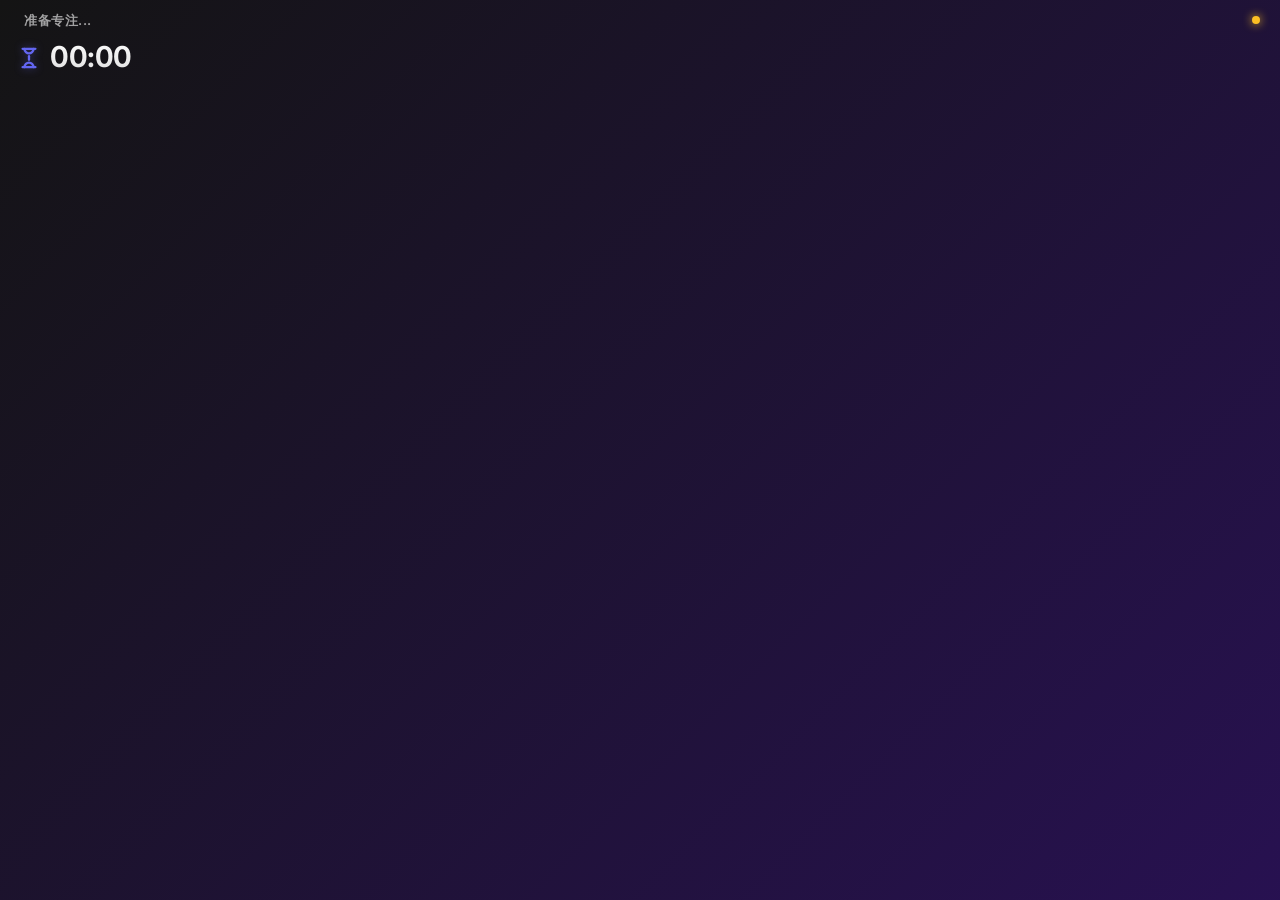
<file: mini.html>
<!DOCTYPE html>
<html lang="zh">

<head>
    <meta charset="UTF-8">
    <title>Focus Mini</title>
    <link rel="icon" href="icon.ico">
    <link rel="preconnect" href="https://fonts.googleapis.com">
    <link rel="preconnect" href="https://fonts.gstatic.com" crossorigin>
    <link
        href="https://fonts.googleapis.com/css2?family=Dancing+Script:wght@400;700&family=Fira+Code:wght@300;400;700&family=Indie+Flower&family=Inter:wght@300;400;600&family=JetBrains+Mono:wght@200;400;700&family=Montserrat:wght@300;400;600&family=Noto+Sans+SC:wght@300;400;700&family=Noto+Serif+SC:wght@300;400;700&family=Outfit:wght@300;400;600&family=Patrick+Hand&family=Righteous&family=Space+Mono:wght@400;700&family=ZCOOL+XiaoWei&family=Long+Cang&display=swap"
        rel="stylesheet">
    <style>
        :root {
            --primary: #6366f1;
            --primary-glow: rgba(99, 102, 241, 0.4);
            --text: #ffffff;
            --text-dim: rgba(255, 255, 255, 0.6);
            --bg: rgba(20, 20, 20, 0.65);
            --border: rgba(255, 255, 255, 0.12);
            --chinese-font: "PingFang SC", "Hiragino Sans GB", "Microsoft YaHei UI", "Microsoft YaHei", "Source Han Sans CN", sans-serif;
        }

        html,
        body {
            margin: 0;
            padding: 0;
            width: 100vw;
            height: 100vh;
            font-family: 'Inter', -apple-system, BlinkMacSystemFont, "Segoe UI", Roboto, var(--chinese-font);
            background: none !important;
            background-color: transparent !important;
            color: var(--text);
            overflow: hidden;
            display: flex;
            align-items: center;
            justify-content: center;
            user-select: none;
        }

        .mini-card {
            width: 100%;
            height: 100%;
            background: linear-gradient(-45deg, #141414, #1e1b4b, #2e1065, #141414);
            background-size: 400% 400%;
            /* backdrop-filter removed as it needs transparency behind it */
            border: none;
            border-radius: 0;
            display: flex;
            flex-direction: column;
            padding: 8px 18px 12px 18px;
            box-sizing: border-box;
            position: relative;
            /* box-shadow: none; */
            overflow: hidden;
            -webkit-app-region: drag;
            transition: all 0.5s ease;
        }

        /* --- Animation Styles --- */

        /* 1. Abstract Flow (Existing) */
        .mini-card.active.effect-abstract {
            animation: abstract-flow 15s ease infinite;
        }

        @keyframes abstract-flow {
            0% {
                background-position: 0% 50%;
            }

            50% {
                background-position: 100% 50%;
            }

            100% {
                background-position: 0% 50%;
            }
        }

        /* 2. Breathing Glow */
        .mini-card.active.effect-breathing {
            animation: breathing-glow 4s ease-in-out infinite;
        }

        @keyframes breathing-glow {

            0%,
            100% {
                background-color: rgba(20, 20, 20, 0.65);
                box-shadow: 0 8px 32px rgba(0, 0, 0, 0.4);
            }

            50% {
                background-color: rgba(40, 40, 60, 0.8);
                box-shadow: 0 0 40px var(--primary-glow);
            }
        }



        /* 4. Neon Pulse */
        .mini-card.active.effect-neon-pulse {
            box-shadow: 0 0 10px rgba(0, 255, 255, 0.5), inset 0 0 20px rgba(255, 0, 255, 0.2);
            border: 1px solid rgba(0, 255, 255, 0.3);
            animation: neon-pulse-anim 2s infinite alternate;
        }

        @keyframes neon-pulse-anim {
            0% {
                box-shadow: 0 0 10px rgba(0, 255, 255, 0.5), inset 0 0 20px rgba(255, 0, 255, 0.2);
                border-color: rgba(0, 255, 255, 0.3);
            }

            100% {
                box-shadow: 0 0 25px rgba(0, 255, 255, 0.8), inset 0 0 40px rgba(255, 0, 255, 0.4);
                border-color: rgba(0, 255, 255, 0.8);
            }
        }

        /* 5. Aurora */
        @keyframes aurora-bg {
            0% {
                background-position: 0% 50%;
            }

            50% {
                background-position: 100% 50%;
            }

            100% {
                background-position: 0% 50%;
            }
        }

        .mini-card.effect-aurora {
            background: linear-gradient(-45deg, #0f172a, #1e1b4b, #312e81, #4338ca);
            background-size: 400% 400%;
        }

        .mini-card.active.effect-aurora {
            animation: aurora-bg 10s ease infinite;
        }

        /* 6. Cyber Glitch */
        .mini-card.effect-glitch {
            background: #000;
            border: 1px solid #333;
        }

        .mini-card.active.effect-glitch {
            animation: glitch-anim 3s infinite;
            border: 1px solid #0f0;
            box-shadow: 0 0 5px #0f0;
        }

        @keyframes glitch-anim {
            0% {
                transform: translate(0, 0);
            }

            2% {
                transform: translate(-2px, 0);
            }

            4% {
                transform: translate(2px, 0);
            }

            6% {
                transform: translate(0, 0);
            }

            90% {
                transform: translate(0, 0);
            }

            92% {
                transform: translate(2px, -2px);
            }

            94% {
                transform: translate(-2px, 2px);
            }

            96% {
                transform: translate(0, 0);
            }

            100% {
                transform: translate(0, 0);
            }
        }

        /* 9. Sunset Phase */
        .mini-card.effect-sunset {
            background: linear-gradient(135deg, #f093fb 0%, #f5576c 100%);
            background-size: 200% 200%;
        }

        .mini-card.active.effect-sunset {
            animation: sunset-move 8s ease infinite;
        }

        @keyframes sunset-move {
            0% {
                background-position: 0% 50%;
            }

            50% {
                background-position: 100% 50%;
            }

            100% {
                background-position: 0% 50%;
            }
        }

        /* 10. Holographic Glint */
        .mini-card.effect-hologram {
            background: #1a1a1a;
            position: relative;
            overflow: hidden;
        }

        .mini-card.effect-hologram::before {
            content: '';
            position: absolute;
            top: -50%;
            left: -50%;
            width: 200%;
            height: 200%;
            background: linear-gradient(45deg,
                    transparent 0%,
                    transparent 40%,
                    rgba(255, 255, 255, 0.1) 45%,
                    rgba(255, 255, 255, 0.2) 50%,
                    rgba(255, 255, 255, 0.1) 55%,
                    transparent 60%,
                    transparent 100%);
            transform: rotate(25deg);
            pointer-events: none;
        }

        .mini-card.active.effect-hologram::before {
            animation: hologram-glint 3s linear infinite;
        }

        @keyframes hologram-glint {
            0% {
                left: -150%;
            }

            100% {
                left: 100%;
            }
        }

        /* 11. Pure Black */
        .mini-card.effect-pure-black {
            background: #000000;
        }

        /* 13. Fluid Aura */
        .mini-card.effect-fluid-aura {
            background: #0a0a0f;
            overflow: hidden;
            z-index: 1;
        }

        .mini-card.effect-fluid-aura::before,
        .mini-card.effect-fluid-aura::after {
            content: '';
            position: absolute;
            border-radius: 50%;
            filter: blur(30px);
            z-index: -1;
            pointer-events: none;
        }

        .mini-card.effect-fluid-aura::before {
            width: 200px;
            height: 200px;
            background: rgba(99, 102, 241, 0.45);
            top: -80px;
            left: -80px;
        }

        .mini-card.effect-fluid-aura::after {
            width: 180px;
            height: 180px;
            background: rgba(236, 72, 153, 0.4);
            bottom: -80px;
            right: -80px;
        }

        .mini-card.active.effect-fluid-aura::before {
            animation: fluid-aura-float1 10s ease-in-out infinite alternate;
        }

        .mini-card.active.effect-fluid-aura::after {
            animation: fluid-aura-float2 14s ease-in-out infinite alternate;
        }

        @keyframes fluid-aura-float1 {
            0% { transform: translate(0, 0) scale(1); }
            33% { transform: translate(80px, 30px) scale(1.2); }
            66% { transform: translate(40px, 80px) scale(0.9); }
            100% { transform: translate(0px, 60px) scale(1.1); }
        }

        @keyframes fluid-aura-float2 {
            0% { transform: translate(0, 0) scale(1); }
            33% { transform: translate(-60px, -40px) scale(1.3); }
            66% { transform: translate(-20px, -80px) scale(0.8); }
            100% { transform: translate(-50px, -20px) scale(1.1); }
        }

        /* 12. Solid Colors */
        .mini-card.effect-solid-white {
            background: #ffffff;
            color: #1a1a1a;
        }

        .mini-card.effect-solid-white .timer {
            background: linear-gradient(180deg, #1a1a1a 0%, #444 100%);
            -webkit-background-clip: text;
            background-clip: text;
            -webkit-text-fill-color: transparent;
        }

        .mini-card.effect-solid-white .cat-info,
        .mini-card.effect-solid-white .close-btn {
            color: rgba(0, 0, 0, 0.6);
        }

        .mini-card.effect-solid-white .close-btn:hover {
            color: #000;
            background: rgba(0, 0, 0, 0.1);
        }

        .mini-card.effect-solid-gray {
            background: #3f3f46;
        }

        .mini-card.effect-solid-red {
            background: #7f1d1d;
        }

        .mini-card.effect-solid-green {
            background: #14532d;
        }

        .mini-card.effect-solid-blue {
            background: #1e3a8a;
        }

        .mini-card.active.effect-glitch {
            animation: glitch-anim 3s infinite;
            border: 1px solid #0f0;
            box-shadow: 0 0 5px #0f0;
        }

        @keyframes glitch-anim {
            0% {
                transform: translate(0, 0);
            }

            2% {
                transform: translate(-2px, 0);
            }

            4% {
                transform: translate(2px, 0);
            }

            6% {
                transform: translate(0, 0);
            }

            90% {
                transform: translate(0, 0);
            }

            92% {
                transform: translate(2px, -2px);
            }

            94% {
                transform: translate(-2px, 2px);
            }

            96% {
                transform: translate(0, 0);
            }

            100% {
                transform: translate(0, 0);
            }
        }

        .mini-card.active.effect-glitch .timer {
            text-shadow: 2px 0 rgba(255, 0, 0, 0.5), -2px 0 rgba(0, 255, 0, 0.5);
        }

        .mini-card.active.paused,
        .mini-card.active.paused::before,
        .mini-card.active.paused::after,
        .mini-card.active.paused * {
            animation-play-state: paused !important;
        }

        .header {
            display: flex;
            justify-content: space-between;
            align-items: center;
            margin-bottom: 4px;
            position: relative;
            z-index: 5;
        }

        .cat-info-container {
            width: 155px;
            overflow: hidden;
            position: relative;
            padding: 2px 6px 0 6px;
            box-sizing: border-box;
            display: flex;
            align-items: center;
            min-height: 24px;
        }

        .cat-info-container.is-scrolling {
            mask-image: linear-gradient(to right, transparent 0, black 6px, black calc(100% - 6px), transparent 100%);
            -webkit-mask-image: linear-gradient(to right, transparent 0, black 6px, black calc(100% - 6px), transparent 100%);
        }

        .cat-info {
            font-size: 0.82rem;
            line-height: 1.2;
            font-weight: 600;
            color: var(--text-dim);
            white-space: nowrap;
            letter-spacing: 0.5px;
            text-transform: uppercase;
            display: inline-block;
            transition: transform 0.3s ease;
        }

        @keyframes marquee {
            0% {
                transform: translateX(0);
            }

            15% {
                transform: translateX(0);
            }

            85% {
                transform: translateX(var(--scroll-dist));
            }

            100% {
                transform: translateX(var(--scroll-dist));
            }
        }

        .cat-info.scrolling {
            animation: marquee var(--scroll-duration) ease-in-out infinite alternate;
        }

        .status-dot-container {
            display: flex;
            align-items: center;
            justify-content: center;
            width: 12px;
            height: 12px;
        }

        .status-dot {
            width: 8px;
            height: 8px;
            border-radius: 50%;
            background: #4ade80;
            box-shadow: 0 0 10px #4ade80;
            transition: all 0.3s ease;
        }

        .status-dot.paused {
            background: #fbbf24;
            box-shadow: 0 0 10px #fbbf24;
        }

        .timer-row {
            display: flex;
            align-items: center;
            gap: 10px;
            margin-top: 0;
            width: 100%;
            height: 42px;
            /* Fixed height to prevent logo shift when font size changes */
            position: relative;
            z-index: 5;
        }

        .mode-icon-svg {
            width: 22px;
            height: 22px;
            display: flex;
            align-items: center;
            justify-content: center;
            color: var(--primary);
            position: relative;
            margin-top: 2px;
            /* Shifted down slightly */
            flex: 0 0 auto;
        }

        .mode-icon-svg svg {
            width: 100%;
            height: 100%;
            stroke-width: 2.5;
            filter: drop-shadow(0 0 4px var(--primary-glow));
            transition: all 0.4s ease;
        }

        .timer {
            font-family: 'Inter', var(--chinese-font);
            font-size: 1.8rem;
            font-weight: 700;
            font-variant-numeric: tabular-nums;
            letter-spacing: -0.5px;
            line-height: 1.2;
            /* Slightly increased for stability */
            padding-top: 0;
            padding-right: 2px;
            background: linear-gradient(180deg, #fff 0%, #ddd 100%);
            background-clip: text;
            -webkit-background-clip: text;
            -webkit-text-fill-color: transparent;
            word-break: keep-all;
            transition: all 0.3s ease;
            /* Transition all for smoother size change */
            display: flex;
            align-items: center;
            height: 100%;
            flex: 1 1 auto;
            min-width: 0;
            white-space: nowrap;
        }

        /* Aligned with Main Window's finished-entry */
        @keyframes finished-entry {
            0% {
                opacity: 0;
                transform: scale(0.8) translateY(20px);
                filter: blur(10px);
            }

            100% {
                opacity: 1;
                transform: scale(1) translateY(0);
                filter: blur(0px);
            }
        }

        .timer.finished {
            /* Keep typography unchanged; animation only */
        }

        .mini-card.active .timer.finished {
            animation: finished-entry 0.8s cubic-bezier(0.34, 1.56, 0.64, 1) forwards;
            animation-play-state: running !important;
        }

        .close-btn {
            position: absolute;
            top: 4px;
            right: 4px;
            width: 20px;
            height: 20px;
            display: flex;
            align-items: center;
            justify-content: center;
            font-size: 14px;
            color: var(--text-dim);
            cursor: pointer;
            border-radius: 50%;
            transition: all 0.2s;
            -webkit-app-region: no-drag;
            line-height: 1;
            opacity: 0;
            z-index: 100;
        }

        .mini-card:hover .close-btn {
            opacity: 1;
        }

        .close-btn:hover {
            color: #fff;
            background: rgba(255, 255, 255, 0.15);
        }

        @keyframes pulse {

            0%,
            100% {
                opacity: 1;
                transform: scale(1);
            }

            50% {
                opacity: 0.85;
                transform: scale(1.02);
            }
        }

        @keyframes dot-pulse {

            0%,
            100% {
                transform: scale(1);
                opacity: 1;
            }

            50% {
                transform: scale(1.3);
                opacity: 0.6;
            }
        }

        .active .timer {
            animation: pulse 3s infinite ease-in-out;
        }

        .active .status-dot:not(.paused) {
            animation: dot-pulse 2s infinite ease-in-out;
        }

        .no-drag {
            -webkit-app-region: no-drag;
        }

        #bg-canvas {
            position: absolute;
            top: 0;
            left: 0;
            width: 100%;
            height: 100%;
            z-index: 1;
            display: none;
            pointer-events: none;
        }

        .effect-webgl-liquid #bg-canvas,
        .effect-webgl-cosmic #bg-canvas,
        .effect-webgl-grid #bg-canvas,
        .effect-webgl-silk #bg-canvas,
        .effect-webgl-warp #bg-canvas {
            display: block;
        }

        .effect-webgl-liquid,
        .effect-webgl-cosmic,
        .effect-webgl-grid,
        .effect-webgl-silk,
        .effect-webgl-warp {
            background: #000 !important;
        }
    </style>
</head>

<body>
    <div id="card" class="mini-card">
        <div class="close-btn" onclick="closeMini()">×</div>
        <div class="header">
            <div class="cat-info-container">
                <div id="cat-text" class="cat-info">准备专注...</div>
            </div>
            <div class="status-dot-container">
                <div id="status-dot" class="status-dot paused"></div>
            </div>
        </div>
        <div class="timer-row">
            <div id="mode-icon-container" class="mode-icon-svg">
                <svg class="icon-countdown" viewBox="0 0 24 24" fill="none" stroke="currentColor" stroke-width="2"
                    stroke-linecap="round" stroke-linejoin="round">
                    <path d="M5 22h14"></path>
                    <path d="M5 2h14"></path>
                    <path d="M17 22c0-3-2.66-5-5-5s-5 2-5 5"></path>
                    <path d="M7 2c0 3 2.66 5 5 5s5-2 5-5"></path>
                    <path d="M12 10v4"></path>
                </svg>
                <svg class="icon-stopwatch" viewBox="0 0 24 24" fill="none" stroke="currentColor" stroke-width="2"
                    stroke-linecap="round" stroke-linejoin="round" style="display: none;">
                    <circle cx="12" cy="13" r="8"></circle>
                    <path d="M12 9v4l2 2"></path>
                    <path d="M12 2v3"></path>
                    <path d="M17.65 6.35 15.85 8.15"></path>
                </svg>
            </div>
            <div id="timer-text" class="timer">00:00</div>
        </div>
        <canvas id="bg-canvas"></canvas>
    </div>

    <script>
        const timerText = document.getElementById('timer-text');
        const catText = document.getElementById('cat-text');
        const statusDot = document.getElementById('status-dot');
        const card = document.getElementById('card');

        function fitTimerText() {
            if (!timerText) return;

            timerText.style.fontSize = '';

            const available = timerText.clientWidth;
            const needed = timerText.scrollWidth;
            if (!available || !needed || needed <= available) return;

            const computed = window.getComputedStyle(timerText);
            const basePx = parseFloat(computed.fontSize) || 0;
            if (!basePx) return;

            const minPx = 16;
            let nextPx = Math.floor(basePx * (available / needed));
            if (nextPx < minPx) nextPx = minPx;

            timerText.style.fontSize = `${nextPx}px`;

            if (timerText.scrollWidth > timerText.clientWidth && nextPx > minPx) {
                timerText.style.fontSize = `${Math.max(minPx, nextPx - 1)}px`;
            }
        }

        window.addEventListener('resize', () => {
            requestAnimationFrame(fitTimerText);
        });

        function updateDisplay(data) {
            // Data structure: { time: "00:00", mainCat: "...", subCat: "...", isPaused: bool, mode: "...", miniEffect: "...", appFont: "..." }
            if (data.appFont) {
                document.body.style.fontFamily = `${data.appFont}, var(--chinese-font)`;
                timerText.style.fontFamily = `${data.appFont}, var(--chinese-font)`;
            }
            timerText.innerText = data.time || "00:00";

            let displayCat = data.mainCat;
            if (data.subCat && data.subCat !== '默认') {
                displayCat += ' · ' + data.subCat;
            }
            catText.innerText = displayCat;

            // Handle scrolling if text is too long
            const container = catText.parentElement;
            // clientWidth includes padding, we want the inner content area (155px - 12px padding)
            const contentWidth = container.clientWidth - 12;
            const isOverflowing = catText.scrollWidth > contentWidth;

            if (isOverflowing) {
                // scrollDist is the difference between viewable content area and text width
                const scrollDist = contentWidth - catText.scrollWidth;
                const duration = Math.abs(scrollDist) / 30;
                catText.style.setProperty('--scroll-dist', `${scrollDist}px`);
                catText.style.setProperty('--scroll-duration', `${Math.max(3, duration)}s`);
                catText.classList.add('scrolling');
                container.classList.add('is-scrolling');
            } else {
                catText.classList.remove('scrolling');
                container.classList.remove('is-scrolling');
                catText.style.removeProperty('--scroll-dist');
                catText.style.removeProperty('--scroll-duration');
            }

            // Update Effects
            const effect = data.miniEffect || 'abstract';
            // Clear all effect classes
            card.classList.remove(
                'effect-fluid-aura',
                'effect-abstract',
                'effect-breathing',

                'effect-neon-pulse',
                'effect-aurora',
                'effect-glitch',
                'effect-sunset',
                'effect-hologram',
                'effect-pure-black',
                'effect-solid-white',
                'effect-solid-gray',
                'effect-solid-red',
                'effect-solid-green',
                'effect-solid-blue',
                'effect-webgl-liquid',
                'effect-webgl-cosmic',
                'effect-webgl-grid',
                'effect-webgl-silk',
                'effect-webgl-warp'
            );
            card.classList.add(`effect-${effect}`);

            if (effect.startsWith('webgl-')) {
                currentEffectType = effect;
                startWebGL();
            } else {
                stopWebGL();
            }

            if (data.isPaused) {
                statusDot.classList.add('paused');
                card.classList.add('paused');
            } else {
                statusDot.classList.remove('paused');
                card.classList.remove('paused');
                card.classList.add('active');
            }

            if (data.isFinished) {
                timerText.classList.add('finished');
            } else {
                timerText.classList.remove('finished');
            }

            const countdownIcon = document.querySelector('#mode-icon-container .icon-countdown');
            const stopwatchIcon = document.querySelector('#mode-icon-container .icon-stopwatch');
            if (data.mode === 'countdown') {
                countdownIcon.style.display = 'block';
                stopwatchIcon.style.display = 'none';
            } else {
                countdownIcon.style.display = 'none';
                stopwatchIcon.style.display = 'block';
            }

            requestAnimationFrame(fitTimerText);
        }

        function closeMini() {
            if (window.pywebview && window.pywebview.api) {
                window.pywebview.api.toggle_mini_window();
            }
        }

        // --- WebGL Background Implementation ---
        const canvas = document.getElementById('bg-canvas');
        const gl = canvas.getContext('webgl', { alpha: false, antialias: false });
        gl.getExtension('OES_standard_derivatives');

        let animationFrameId = null;
        let isWebGLRunning = false;
        let lastTimestamp = 0;
        let accumulatedTime = 0;
        let currentEffectType = 'webgl-liquid';

        const vertexShaderSource = `
            attribute vec2 position;
            void main() {
                gl_Position = vec4(position, 0.0, 1.0);
            }
        `;

        const liquidShaderSource = `
            precision highp float;
            uniform float time;
            uniform vec2 resolution;

            void main() {
                vec2 uv = gl_FragCoord.xy / resolution.xy;
                float t = time * 1.5;
                vec3 color = vec3(0.02, 0.02, 0.05);
                float wave1 = sin(uv.x * 6.0 + t * 0.8 + sin(uv.y * 3.0 + t)) * 0.5 + 0.5;
                float wave2 = sin(uv.y * 5.0 - t * 1.1 + cos(uv.x * 4.0 - t)) * 0.5 + 0.5;
                float wave3 = sin((uv.x + uv.y) * 4.0 + t * 1.5) * 0.5 + 0.5;
                color += vec3(0.1, 0.4, 1.0) * wave1 * 0.6;
                color += vec3(0.6, 0.1, 0.8) * wave2 * 0.5;
                color += vec3(0.0, 0.8, 0.8) * wave3 * 0.4;
                float pulse = pow(0.5 + 0.5 * sin(t * 0.4), 3.0);
                color += vec3(0.3, 0.5, 1.0) * pulse * 0.2;
                gl_FragColor = vec4(color, 1.0);
            }
        `;

        const cosmicShaderSource = `
            precision highp float;
            uniform float time;
            uniform vec2 resolution;

            float hash(vec2 p) {
                return fract(sin(dot(p, vec2(127.1, 311.7))) * 43758.5453123);
            }

            void main() {
                vec2 uv = (gl_FragCoord.xy - 0.5 * resolution.xy) / min(resolution.y, resolution.x);
                float t = time * 0.4;
                vec3 color = vec3(0.0);
                float n = 0.0;
                vec2 st = uv * 3.0;
                for(int i=0; i<3; i++) {
                    n += sin(st.x + t) * sin(st.y + t * 0.5);
                    st *= 1.5;
                }
                color += vec3(0.1, 0.05, 0.2) * (n * 0.5 + 0.5);

                for(int i=0; i<40; i++) {
                    float fi = float(i);
                    vec2 pos = vec2(hash(vec2(fi, 1.0)), hash(vec2(fi, 2.0))) * 2.0 - 1.0;
                    float size = 0.002 + 0.003 * hash(vec2(fi, 3.0));
                    float twinkle = 0.5 + 0.5 * sin(t * 3.0 + fi);
                    float dist = length(uv - pos);
                    color += (vec3(0.8, 0.9, 1.0) * twinkle * size) / (dist + 0.001);
                }

                float nebula = length(uv);
                color += vec3(0.4, 0.1, 0.6) * (1.0 - smoothstep(0.0, 1.2, nebula)) * 0.3;
                gl_FragColor = vec4(color, 1.0);
            }
        `;

        const gridShaderSource = `
            precision highp float;
            uniform float time;
            uniform vec2 resolution;

            void main() {
                vec2 uv = gl_FragCoord.xy / resolution.xy;
                uv -= 0.5;
                uv.x *= resolution.x / resolution.y;
                
                float t = time * 0.6;
                vec3 color = vec3(0.01, 0.02, 0.05);
                
                // Pulsing grid lines
                vec2 grid = fract(uv * 10.0 + sin(t * 0.5) * 0.2);
                float line = smoothstep(0.0, 0.03, grid.x) * smoothstep(1.0, 0.97, grid.x);
                line *= smoothstep(0.0, 0.03, grid.y) * smoothstep(1.0, 0.97, grid.y);
                
                color += vec3(0.1, 0.4, 0.8) * (1.0 - line) * 0.4;

                gl_FragColor = vec4(color, 1.0);
            }
        `;

        const silkShaderSource = `
            precision highp float;
            uniform float time;
            uniform vec2 resolution;

            // Simple noise function
            vec2 hash22(vec2 p) {
                p = vec2(dot(p, vec2(127.1, 311.7)), dot(p, vec2(269.5, 183.3)));
                return -1.0 + 2.0 * fract(sin(p) * 43758.5453123);
            }

            float noise(vec2 p) {
                vec2 i = floor(p);
                vec2 f = fract(p);
                vec2 u = f * f * (3.0 - 2.0 * f);
                return mix(mix(dot(hash22(i + vec2(0.0, 0.0)), f - vec2(0.0, 0.0)),
                               dot(hash22(i + vec2(1.0, 0.0)), f - vec2(1.0, 0.0)), u.x),
                           mix(dot(hash22(i + vec2(0.0, 1.0)), f - vec2(0.0, 1.0)),
                               dot(hash22(i + vec2(1.0, 1.0)), f - vec2(1.0, 1.0)), u.x), u.y);
            }

            void main() {
                vec2 uv = gl_FragCoord.xy / resolution.xy;
                float t = time * 0.4;
                
                // Layered noise for silk effect
                vec2 p = uv * 3.0;
                float n = 0.0;
                float amp = 1.0;
                for(int i = 0; i < 3; i++) {
                    n += noise(p + t * 0.5) * amp;
                    p *= 2.0;
                    amp *= 0.5;
                }
                
                // Create elegant color transitions
                vec3 col1 = vec3(0.1, 0.2, 0.5); // Deep blue
                vec3 col2 = vec3(0.5, 0.1, 0.4); // Deep purple
                vec3 col3 = vec3(0.1, 0.5, 0.6); // Teal
                
                float mask = sin(uv.x * 2.0 + n * 3.0 + t) * 0.5 + 0.5;
                vec3 color = mix(col1, col2, mask);
                color = mix(color, col3, sin(uv.y * 3.0 - n * 2.0 + t * 1.2) * 0.5 + 0.5);
                
                // Add highlights
                float highlight = pow(n * 0.5 + 0.5, 3.0);
                color += highlight * 0.2;
                
                gl_FragColor = vec4(color * 0.6, 1.0);
            }
        `;

        const warpShaderSource = `
            precision highp float;
            uniform float time;
            uniform vec2 resolution;

            // Simple noise function for textureless color
            vec3 smoothFract(vec3 x){ x = fract(x); return min(x, x*(1.-x)*12.0); }

            vec2 W(vec2 p){
                p = (p + 3.)*4.;
                float t = time/2.;
                for (int i=0; i<3; i++){
                    p += cos(p.yx*3. + vec2(t, 1.57))/3.;
                    p += sin(p.yx + t + vec2(1.57, 0))/2.;
                    p *= 1.3;
                }
                p += fract(sin(p+vec2(13, 7))*5e5)*.03 - .015;
                return mod(p, 2.) - 1.;
            }

            float bumpFunc(vec2 p){ 
                return length(W(p))*.7071;
            }

            void main() {
                vec2 uv = (gl_FragCoord.xy - resolution.xy*.5)/resolution.y;
                vec3 sp = vec3(uv, 0);
                vec3 rd = normalize(vec3(uv, 1));
                vec3 lp = vec3(cos(time)*.5, sin(time)*.2, -1.0);
                vec3 sn = vec3(0, 0, -1.0);
                
                vec2 eps = vec2(4./resolution.y, 0);
                float f = bumpFunc(sp.xy);
                float fx = bumpFunc(sp.xy - eps.xy);
                float fy = bumpFunc(sp.xy - eps.yx);
                
                const float bumpFactor = .05;
                fx = (fx - f)/eps.x;
                fy = (fy - f)/eps.x;
                sn = normalize(sn + vec3(fx, fy, 0)*bumpFactor);   
                
                vec3 ld = lp - sp;
                float lDist = max(length(ld), .0001);
                ld /= lDist;
                float atten = 1./(1. + lDist*lDist*.15);
                atten *= f*.9 + .1;

                float diff = max(dot(sn, ld), 0.);  
                diff = pow(diff, 4.)*.66 + pow(diff, 8.)*.34; 
                float spec = pow(max(dot( reflect(-ld, sn), -rd), 0.), 12.); 
                
                // textureless color variation
                vec3 texCol = smoothFract( W(sp.xy).xyy )*.1 + .2;
                
                vec3 col = (texCol*(diff*vec3(1, .97, .92)*2. + .5) + vec3(1, .6, .2)*spec*2.)*atten;
                float ref = max(dot(reflect(rd, sn), vec3(1)), 0.);
                col += col*pow(ref, 4.)*vec3(.25, .5, 1)*3.;
                
                gl_FragColor = vec4(sqrt(clamp(col, 0., 1.)) * 0.75, 1.0);
            }
        `;



        function createProgram(gl, vsSource, fsSource) {
            const vs = gl.createShader(gl.VERTEX_SHADER);
            gl.shaderSource(vs, vsSource);
            gl.compileShader(vs);
            const fs = gl.createShader(gl.FRAGMENT_SHADER);
            gl.shaderSource(fs, fsSource);
            gl.compileShader(fs);
            const prog = gl.createProgram();
            gl.attachShader(prog, vs);
            gl.attachShader(prog, fs);
            gl.linkProgram(prog);
            return gl.getProgramParameter(prog, gl.LINK_STATUS) ? prog : null;
        }

        const programs = {
            'webgl-liquid': createProgram(gl, vertexShaderSource, liquidShaderSource),
            'webgl-cosmic': createProgram(gl, vertexShaderSource, cosmicShaderSource),
            'webgl-grid': createProgram(gl, vertexShaderSource, gridShaderSource),
            'webgl-silk': createProgram(gl, vertexShaderSource, silkShaderSource),
            'webgl-warp': createProgram(gl, vertexShaderSource, warpShaderSource)
        };

        const positionBuffer = gl.createBuffer();
        gl.bindBuffer(gl.ARRAY_BUFFER, positionBuffer);
        gl.bufferData(gl.ARRAY_BUFFER, new Float32Array([-1, -1, 1, -1, -1, 1, 1, 1]), gl.STATIC_DRAW);

        function render(now) {
            if (!isWebGLRunning) return;
            if (!lastTimestamp) lastTimestamp = now;
            const dt = (now - lastTimestamp) / 1000;
            lastTimestamp = now;

            const speed = card.classList.contains('paused') ? 0.2 : 1.0;
            accumulatedTime += dt * speed;

            if (canvas.width !== canvas.clientWidth || canvas.height !== canvas.clientHeight) {
                canvas.width = canvas.clientWidth;
                canvas.height = canvas.clientHeight;
                gl.viewport(0, 0, canvas.width, canvas.height);
            }

            const prog = programs[currentEffectType];
            if (prog) {
                gl.useProgram(prog);
                const pLoc = gl.getAttribLocation(prog, 'position');
                const tLoc = gl.getUniformLocation(prog, 'time');
                const rLoc = gl.getUniformLocation(prog, 'resolution');

                gl.enableVertexAttribArray(pLoc);
                gl.bindBuffer(gl.ARRAY_BUFFER, positionBuffer);
                gl.vertexAttribPointer(pLoc, 2, gl.FLOAT, false, 0, 0);
                gl.uniform1f(tLoc, accumulatedTime);
                gl.uniform2f(rLoc, canvas.width, canvas.height);
                gl.drawArrays(gl.TRIANGLE_STRIP, 0, 4);
            }
            animationFrameId = requestAnimationFrame(render);
        }

        function startWebGL() {
            if (isWebGLRunning) return;
            isWebGLRunning = true;
            lastTimestamp = 0;
            animationFrameId = requestAnimationFrame(render);
        }

        function stopWebGL() {
            isWebGLRunning = false;
            if (animationFrameId) cancelAnimationFrame(animationFrameId);
            animationFrameId = null;
        }
    </script>
</body>

</html>
</file>
